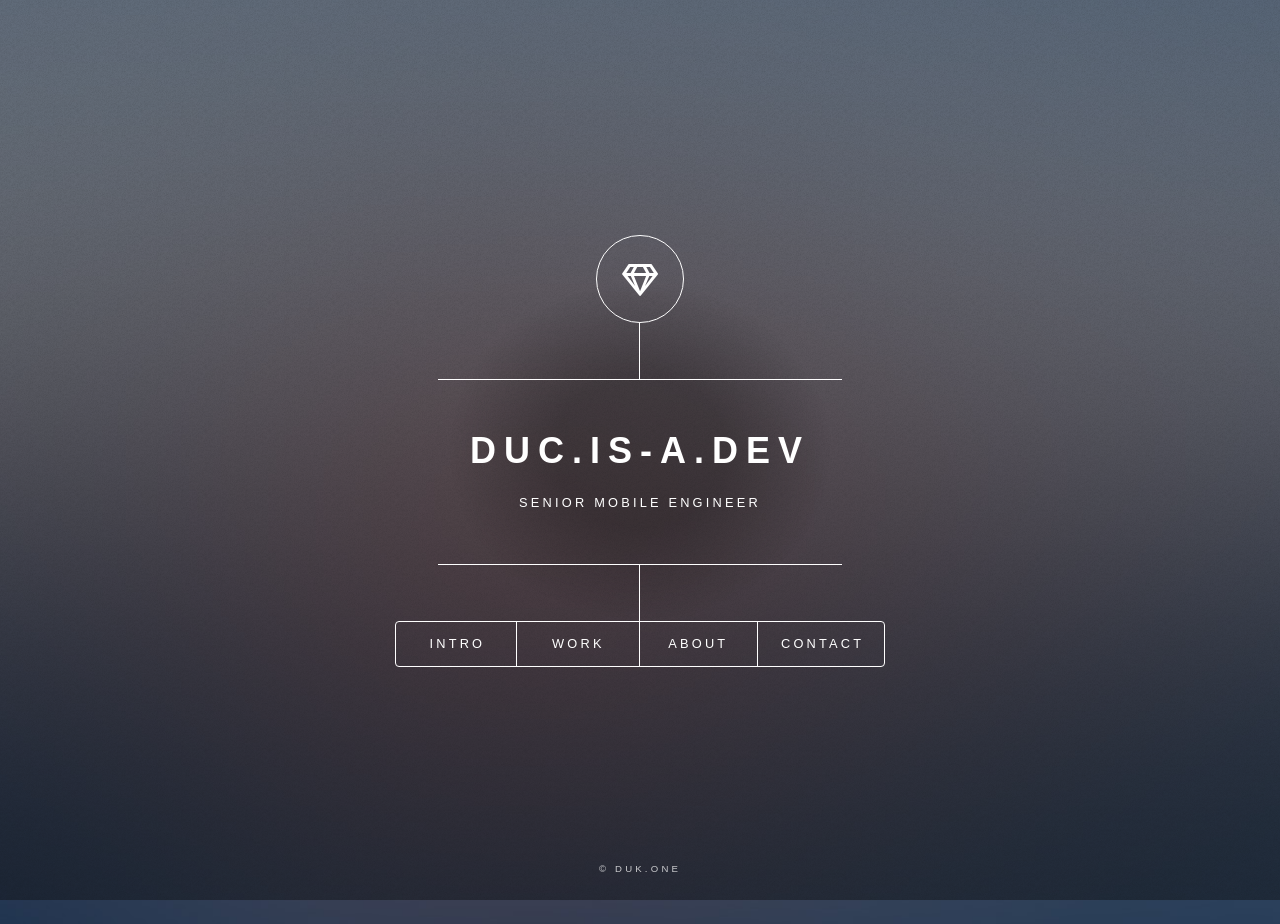
<file: index.html>
<!DOCTYPE HTML>
<!--
	Dimension by HTML5 UP
	html5up.net | @ajlkn
	Free for personal and commercial use under the CCA 3.0 license (html5up.net/license)
-->
<html lang="en">

<head>
    <title>duc.is-a.dev</title>
    <meta charset="utf-8" name="viewport" content="width=device-width, initial-scale=1" />
    <link rel="stylesheet" href="assets/css/main.css" />
    <!-- ****** faviconit.com favicons ****** -->
    <link rel="shortcut icon" href="favicon/favicon.ico">
    <link rel="icon" sizes="16x16 32x32 64x64" href="favicon/favicon.ico">
    <link rel="icon" type="image/png" sizes="196x196" href="favicon/favicon-192.png">
    <link rel="icon" type="image/png" sizes="160x160" href="favicon/favicon-160.png">
    <link rel="icon" type="image/png" sizes="96x96" href="favicon/favicon-96.png">
    <link rel="icon" type="image/png" sizes="64x64" href="favicon/favicon-64.png">
    <link rel="icon" type="image/png" sizes="32x32" href="favicon/favicon-32.png">
    <link rel="icon" type="image/png" sizes="16x16" href="favicon/favicon-16.png">
    <link rel="apple-touch-icon" href="favicon/favicon-57.png">
    <link rel="apple-touch-icon" sizes="114x114" href="favicon/favicon-114.png">
    <link rel="apple-touch-icon" sizes="72x72" href="favicon/favicon-72.png">
    <link rel="apple-touch-icon" sizes="144x144" href="favicon/favicon-144.png">
    <link rel="apple-touch-icon" sizes="60x60" href="favicon/favicon-60.png">
    <link rel="apple-touch-icon" sizes="120x120" href="favicon/favicon-120.png">
    <link rel="apple-touch-icon" sizes="76x76" href="favicon/favicon-76.png">
    <link rel="apple-touch-icon" sizes="152x152" href="favicon/favicon-152.png">
    <link rel="apple-touch-icon" sizes="180x180" href="favicon/favicon-180.png">
    <meta name="msapplication-TileColor" content="#FFFFFF">
    <meta name="msapplication-TileImage" content="favicon/favicon-144.png">
    <meta name="msapplication-config" content="favicon/browserconfig.xml">
    <!-- ****** faviconit.com favicons ****** -->
    <noscript>
        <link rel="stylesheet" href="assets/css/noscript.css" />
    </noscript>
</head>

<body class="is-preload">Î

    <!-- Wrapper -->
    <div id="wrapper">

        <!-- Header -->
        <header id="header">
            <div class="logo">
                <span class="icon fa-gem"></span>
            </div>
            <div class="content">
                <div class="inner">
                    <h1>duc.is-a.dev</h1>
                    <p>Senior Mobile Engineer</p>
                </div>
            </div>
            <nav>
                <ul>
                    <li><a href="#intro">Intro</a></li>
                    <li><a href="#work">Work</a></li>
                    <li><a href="#about">About</a></li>
                    <li><a href="#contact">Contact</a></li>
                    <!--<li><a href="#elements">Elements</a></li>-->
                </ul>
            </nav>
        </header>

        <!-- Main -->
        <div id="main">

            <!-- Intro -->
            <article id="intro">
                <h2 class="major">Intro</h2>
                <span class="image main"><img src="images/pic01.jpg" alt="" /></span>
                <h3>SUMMARY</h3>
                <p>A highly skilled and ambitious iOS developer with over 12 years of experience
                    in Objective-C, Swift, SwiftUI, and over 3 years in Dart/Flutter. Proven
                    expertise in leveraging new tools and technical advancements to enhance the
                    entire software development lifecycle. Contributed to numerous large-scale,
                    long-term projects, demonstrating extensive industry experience in iOS-based
                    environments. Known for excellent communication and organizational skills,
                    deadline orientation, and the ability to devise and present effective solutions
                    for various challenges.</p>

                <h3>KEY SKILLS AND COMPETENCIES</h3>
                <h4>Languages</h4>
                Swift, Objective-C, Dart.
                <h4>Frameworks</h4>
                UIKit, Swift UI, Combine, RxSwift, RxDart, BLoC, GetX,
                Provider, Riverpod.
                <h4>Databases</h4>
                UserDefault, Realm, Core Data, SQLite, Hive, Shared Preferences.
                <h4>Tools</h4>
                Xcode, VSCode, Android Studio, Git, Mantis, JIRA, Trello.
                <h4>Skills</h4>
                <ol>
                    <li>Architectures: Design patterns, MVC, MVVM, Composable Architecture, Clean Swift, Dependencies
                        Injection.</li>
                    <li>Understanding of JSON/XML based RESTful APIs.</li>
                    <li>Familiar with Social Network SDK and APIs (Facebook, Twitter, LinkedIn, Google+...)</li>
                    <li>Software version control (GIT, SVN...)</li>
                    <li>Fast thinking and eager to learn.</li>
                    <li>Independent studying and researching skills.</li>
                    <li>
                        Team-working, leading skills:
                        <ul>
                            <li>High spirit of cooperation.</li>
                            <li>Strong sense of responsibility.</li>
                            <li>Willing to work closely and continuously with other teammates.</li>
                        </ul>
                    </li>
                    <li>Ability to deliver timesaving solutions to tight deadlines.</li>
                    <li>Ability to respond to pressure and meet tight deadline</li>
                </ol>
            </article>

            <!-- Work -->
            <article id="work">
                <h2 class="major">Work</h2>
                <span class="image main"><img src="images/pic02.jpg" alt="" /></span>
                <ul>
                    <li><span class="s1"><a href="https://apps.apple.com/app/waafi-app/id1164281864"><span
                                    class="s2">WAAFI</span></a>
                        </span> - Mobile Wallet App for Salaam African Bank</li>
                    <li><span class="s1"><a href="https://sceyt.com/"><span class="s2">Sceyt
                            Chat</span></a>
                        </span> - Chat API for iOS, SDK, and UI Kit</li>
                    <li><span class="s1"><a href="https://apps.apple.com/app/venchi-hk-chocolate-gelato/id6448006227"><span
                                    class="s2">Venchi</span></a>
                        </span> - Member app for Venchi HK.</li>
                    <li><span class="s1"><a href="https://apps.apple.com/app/fender-riff/id6443691909"><span class="s2">Fender
                            Riff</span></a>
                        </span> - Companion app for Fender Riff - Bluetooth Speaker.</li>
                    <li><span class="s1"><a href="https://www.keeper.com.hk/"><span class="s2">The
                            Overlander</span></a>
                        </span> - The Overlander Member APP.</li>
                    <li><span class="s1"><a href="https://www.keeper.com.hk/"><span class="s2">Pizza
                            Maru</span></a>
                        </span> - Member app for Pizza Maru HK.</li>
                    <li><span class="s1"><a href="https://www.keeper.com.hk/"><span
                                    class="s2">iProspect</span></a>
                        </span> - SinoGroup Staff App.</li>
                    <li><span class="s1"><a href="https://www.keeper.com.hk/"><span class="s2">KeePer</span></a>
                        </span> - Staff/Customer app for Keeper Pro Shop Car Wash in Hong Kong</li>
                    <li><span class="s1"><a href="https://www.thongsia.com.hk/en/seiko/home/"><span
                                    class="s2">Seiko</span></a>
                        </span> - Member app for Seiko HK.</li>
                    <li><span class="s1"><a href="https://www.kerrypharma.com/"><span class="s2">Kerry
                                    Pharma</span></a>
                        </span> - eCommerce app for Kerry Warehouse (Hong Kong).</li>
                    <li><span class="s1"><a href="https://www.nwconstruction.com.hk/"><span class="s2">NWC</span></a>
                        </span> - Business app for Hip Seng Group of Companies Staff.
                    </li>
                    <li><span class="s1"><a href="https://apps.apple.com/app/green-common/id1572381912"><span
                                    class="s2">Green Common</span></a>
                        </span> - Member app for Common Good Trading Limited.
                    </li>
                    <li><span class="s1"><a href="https://apps.apple.com/app/filorga-hk/id1528440474"><span
                                    class="s2">FILORGA HK</span></a>
                        </span> - Member app for LABORATOIRES FILORGA HK.
                    </li>
                    <li><span class="s1"><a
                                href="https://apps.apple.com/app/echome%E5%84%84%E4%B8%96%E5%AE%B6/id1484439287"><span
                                    class="s2">ecHome</span><span class="s3">億世家</span></a>
                        </span>&nbsp;- Member app for E.P.S.A. Corporation LTD</li>
                    <li><span class="s1"><a
                                href="https://itunes.apple.com/app/dropin-two-places-at-once/id1324932303"><span
                                    class="s2">SlideIn</span></a>
                        </span> - This app offers a direct connection/conversation between fans and their favorite
                        celebrities.
                    </li>
                    <li><span class="s1"><a
                                href="https://itunes.apple.com/app/dropin-two-places-at-once/id1098057283"><span
                                    class="s2">DropIn</span></a>
                        </span> - DropIn is a remote video inspection platform servicing the insurance industry.</li>
                    <li><span class="s1"><a href="https://itunes.apple.com/app/volatix-power-markets/id909830377"><span
                                    class="s2">Volatix Power Markets</span></a>
                        </span> - Real time and day ahead independent system operator market prices for United States
                        electric power markets.</li>
                    <li><span class="s4"><a href="https://itunes.apple.com/en/app/livejournal/id383091547"><span
                                    class="s2">LiveJournal</span></a>
                        </span><span class="s5">, <a href="https://itunes.apple.com/app/ontd/id637598778"><span
                                    class="s6">ONTD</span></a>, <a
                                href="https://itunes.apple.com/app/taptax/id964786698"><span
                                    class="s6">TapTax</span></a></span><span class="s7">,</span><span class="s5">
                            WeConnected &hellip;</span></li>
                    <li><span class="s1"><a href="http://sogoods.com/"><span class="s2">So Goods</span></a>
                        </span>
                        &ndash; Global Store Locator dedicated to Luxury Shoppers!<span
                            class="Apple-converted-space">&nbsp;</span></li>
                    <li><span class="s1"><a
                                href="https://itunes.apple.com/app/ebg-electronic-business-group/id663847687"><span
                                    class="s2">EBG</span></a>
                        </span> - Electronic Business Group.</li>
                </ul>
            </article>

            <!-- About -->
            <article id="about">
                <h2 class="major">About</h2>
                <span class="image main"><img src="images/pic03.jpg" alt="" /></span>
                <p><strong>Duc Nguyen</strong></p>
                <p>Senior Mobile Application Developer</p>
                <p>[Email] <a href="mailto://hi@duk.one">hi@duk.one</a></p>
                <p>[Skype] duc.ios</p>
            </article>

            <!-- Contact -->
            <article id="contact">
                <h2 class="major">Contact</h2>
                <script type="text/javascript">
                    var submitted = false;
                    function showAlert() {
                        location.reload();
                        alert("Thanks for your feedback. We will get back to you as soon as possible.");
                    }
                </script>
                <iframe name="hidden_iframe" id="hidden_iframe" style="display:none;"
                    onload="if(submitted) { showAlert() }"></iframe>
                <form method="post"
                    action="https://docs.google.com/forms/u/6/d/e/1FAIpQLScvMCN8yz2u1UKHsHHLNmh8EaXOiTb8qtqamCK__kHPxfeJbw/formResponse"
                    target="hidden_iframe" onsubmit="submitted=true;">
                    <div class="fields">
                        <div class="field half">
                            <label for="name">Name</label>
                            <input type="text" name="entry.2005620554" id="name" required />
                        </div>
                        <div class="field half">
                            <label for="email">Email</label>
                            <input type="email" name="entry.1045781291" id="email" required />
                        </div>
                        <div class="field">
                            <label for="message">Message</label>
                            <textarea name="entry.839337160" id="message" rows="4" minlength="30" required></textarea>
                        </div>
                        <div class="field">
                            <label for="verification">Verification code: duk.one</label>
                            <input type="text" name="entry.796240919" id="verification" pattern="^duk.one$" required />
                        </div>
                    </div>
                    <ul class="actions">
                        <li><input type="submit" value="Send Message" class="primary" /></li>
                        <li><input type="reset" value="Reset" /></li>
                    </ul>
                </form>
                <ul class="icons">
                    <li><a href="#" class="icon brands fa-skype"><span class="label">Skype</span></a></li>
                    <li><a href="https://www.facebook.com/duk3.ng/" class="icon brands fa-facebook-f"><span
                                class="label">Facebook</span></a></li>
                    <li><a href="https://www.instagram.com/duk3.ng/" class="icon brands fa-instagram"><span
                                class="label">Instagram</span></a></li>
                    <li><a href="https://github.com/duc-ios/" class="icon brands fa-github"><span
                                class="label">GitHub</span></a></li>
                </ul>
            </article>

            <!-- Elements -->
            <article id="elements">
                <h2 class="major">Elements</h2>

                <section>
                    <h3 class="major">Text</h3>
                    <p>This is <b>bold</b> and this is <strong>strong</strong>. This is <i>italic</i> and this is
                        <em>emphasized</em>. This is <sup>superscript</sup> text and this is <sub>subscript</sub> text.
                        This is <u>underlined</u> and this is code: <code>for (;;) { ... }</code>. Finally, <a
                            href="#">this is a link</a>.
                    </p>
                    <hr />
                    <h2>Heading Level 2</h2>
                    <h3>Heading Level 3</h3>
                    <h4>Heading Level 4</h4>
                    <h5>Heading Level 5</h5>
                    <h6>Heading Level 6</h6>
                    <hr />
                    <h4>Blockquote</h4>
                    <blockquote>Fringilla nisl. Donec accumsan interdum nisi, quis tincidunt felis sagittis eget tempus
                        euismod. Vestibulum ante ipsum primis in faucibus vestibulum. Blandit adipiscing eu felis
                        iaculis volutpat ac adipiscing accumsan faucibus. Vestibulum
                        ante ipsum primis in faucibus lorem ipsum dolor sit amet nullam adipiscing eu felis.
                    </blockquote>
                    <h4>Preformatted</h4>
                    <pre><code>i = 0;

while (!deck.isInOrder()) {
    print 'Iteration ' + i;
    deck.shuffle();
    i++;
}

print 'It took ' + i + ' iterations to sort the deck.';</code></pre>
                </section>

                <section>
                    <h3 class="major">Lists</h3>

                    <h4>Unordered</h4>
                    <ul>
                        <li>Dolor pulvinar etiam.</li>
                        <li>Sagittis adipiscing.</li>
                        <li>Felis enim feugiat.</li>
                    </ul>

                    <h4>Alternate</h4>
                    <ul class="alt">
                        <li>Dolor pulvinar etiam.</li>
                        <li>Sagittis adipiscing.</li>
                        <li>Felis enim feugiat.</li>
                    </ul>

                    <h4>Ordered</h4>
                    <ol>
                        <li>Dolor pulvinar etiam.</li>
                        <li>Etiam vel felis viverra.</li>
                        <li>Felis enim feugiat.</li>
                        <li>Dolor pulvinar etiam.</li>
                        <li>Etiam vel felis lorem.</li>
                        <li>Felis enim et feugiat.</li>
                    </ol>
                    <h4>Icons</h4>
                    <ul class="icons">
                        <li><a href="#" class="icon brands fa-twitter"><span class="label">Twitter</span></a></li>
                        <li><a href="#" class="icon brands fa-facebook-f"><span class="label">Facebook</span></a></li>
                        <li><a href="#" class="icon brands fa-instagram"><span class="label">Instagram</span></a></li>
                        <li><a href="#" class="icon brands fa-github"><span class="label">Github</span></a></li>
                    </ul>

                    <h4>Actions</h4>
                    <ul class="actions">
                        <li><a href="#" class="button primary">Default</a></li>
                        <li><a href="#" class="button">Default</a></li>
                    </ul>
                    <ul class="actions stacked">
                        <li><a href="#" class="button primary">Default</a></li>
                        <li><a href="#" class="button">Default</a></li>
                    </ul>
                </section>

                <section>
                    <h3 class="major">Table</h3>
                    <h4>Default</h4>
                    <div class="table-wrapper">
                        <table>
                            <thead>
                                <tr>
                                    <th>Name</th>
                                    <th>Description</th>
                                    <th>Price</th>
                                </tr>
                            </thead>
                            <tbody>
                                <tr>
                                    <td>Item One</td>
                                    <td>Ante turpis integer aliquet porttitor.</td>
                                    <td>29.99</td>
                                </tr>
                                <tr>
                                    <td>Item Two</td>
                                    <td>Vis ac commodo adipiscing arcu aliquet.</td>
                                    <td>19.99</td>
                                </tr>
                                <tr>
                                    <td>Item Three</td>
                                    <td> Morbi faucibus arcu accumsan lorem.</td>
                                    <td>29.99</td>
                                </tr>
                                <tr>
                                    <td>Item Four</td>
                                    <td>Vitae integer tempus condimentum.</td>
                                    <td>19.99</td>
                                </tr>
                                <tr>
                                    <td>Item Five</td>
                                    <td>Ante turpis integer aliquet porttitor.</td>
                                    <td>29.99</td>
                                </tr>
                            </tbody>
                            <tfoot>
                                <tr>
                                    <td colspan="2"></td>
                                    <td>100.00</td>
                                </tr>
                            </tfoot>
                        </table>
                    </div>

                    <h4>Alternate</h4>
                    <div class="table-wrapper">
                        <table class="alt">
                            <thead>
                                <tr>
                                    <th>Name</th>
                                    <th>Description</th>
                                    <th>Price</th>
                                </tr>
                            </thead>
                            <tbody>
                                <tr>
                                    <td>Item One</td>
                                    <td>Ante turpis integer aliquet porttitor.</td>
                                    <td>29.99</td>
                                </tr>
                                <tr>
                                    <td>Item Two</td>
                                    <td>Vis ac commodo adipiscing arcu aliquet.</td>
                                    <td>19.99</td>
                                </tr>
                                <tr>
                                    <td>Item Three</td>
                                    <td> Morbi faucibus arcu accumsan lorem.</td>
                                    <td>29.99</td>
                                </tr>
                                <tr>
                                    <td>Item Four</td>
                                    <td>Vitae integer tempus condimentum.</td>
                                    <td>19.99</td>
                                </tr>
                                <tr>
                                    <td>Item Five</td>
                                    <td>Ante turpis integer aliquet porttitor.</td>
                                    <td>29.99</td>
                                </tr>
                            </tbody>
                            <tfoot>
                                <tr>
                                    <td colspan="2"></td>
                                    <td>100.00</td>
                                </tr>
                            </tfoot>
                        </table>
                    </div>
                </section>

                <section>
                    <h3 class="major">Buttons</h3>
                    <ul class="actions">
                        <li><a href="#" class="button primary">Primary</a></li>
                        <li><a href="#" class="button">Default</a></li>
                    </ul>
                    <ul class="actions">
                        <li><a href="#" class="button">Default</a></li>
                        <li><a href="#" class="button small">Small</a></li>
                    </ul>
                    <ul class="actions">
                        <li><a href="#" class="button primary icon solid fa-download">Icon</a></li>
                        <li><a href="#" class="button icon solid fa-download">Icon</a></li>
                    </ul>
                    <ul class="actions">
                        <li><span class="button primary disabled">Disabled</span></li>
                        <li><span class="button disabled">Disabled</span></li>
                    </ul>
                </section>

                <section>
                    <h3 class="major">Form</h3>
                    <form method="post" action="#">
                        <div class="fields">
                            <div class="field half">
                                <label for="demo-name">Name</label>
                                <input type="text" name="demo-name" id="demo-name" value="" placeholder="Jane Doe" />
                            </div>
                            <div class="field half">
                                <label for="demo-email">Email</label>
                                <input type="email" name="demo-email" id="demo-email" value=""
                                    placeholder="jane@untitled.tld" />
                            </div>
                            <div class="field">
                                <label for="demo-category">Category</label>
                                <select name="demo-category" id="demo-category">
                                    <option value="">-</option>
                                    <option value="1">Manufacturing</option>
                                    <option value="1">Shipping</option>
                                    <option value="1">Administration</option>
                                    <option value="1">Human Resources</option>
                                </select>
                            </div>
                            <div class="field half">
                                <input type="radio" id="demo-priority-low" name="demo-priority" checked>
                                <label for="demo-priority-low">Low</label>
                            </div>
                            <div class="field half">
                                <input type="radio" id="demo-priority-high" name="demo-priority">
                                <label for="demo-priority-high">High</label>
                            </div>
                            <div class="field half">
                                <input type="checkbox" id="demo-copy" name="demo-copy">
                                <label for="demo-copy">Email me a copy</label>
                            </div>
                            <div class="field half">
                                <input type="checkbox" id="demo-human" name="demo-human" checked>
                                <label for="demo-human">Not a robot</label>
                            </div>
                            <div class="field">
                                <label for="demo-message">Message</label>
                                <textarea name="demo-message" id="demo-message" placeholder="Enter your message"
                                    rows="6"></textarea>
                            </div>
                        </div>
                        <ul class="actions">
                            <li><input type="submit" value="Send Message" class="primary" /></li>
                            <li><input type="reset" value="Reset" /></li>
                        </ul>
                    </form>
                </section>

            </article>

        </div>

        <!-- Footer -->
        <footer id="footer">
            <p class="copyright">&copy; duk.one</p>
        </footer>

    </div>

    <!-- BG -->
    <div id="bg"></div>

    <!-- Scripts -->
    <script src="assets/js/jquery.min.js"></script>
    <script src="assets/js/browser.min.js"></script>
    <script src="assets/js/breakpoints.min.js"></script>
    <script src="assets/js/util.js"></script>
    <script src="assets/js/main.js"></script>

</body>

</html>
</file>
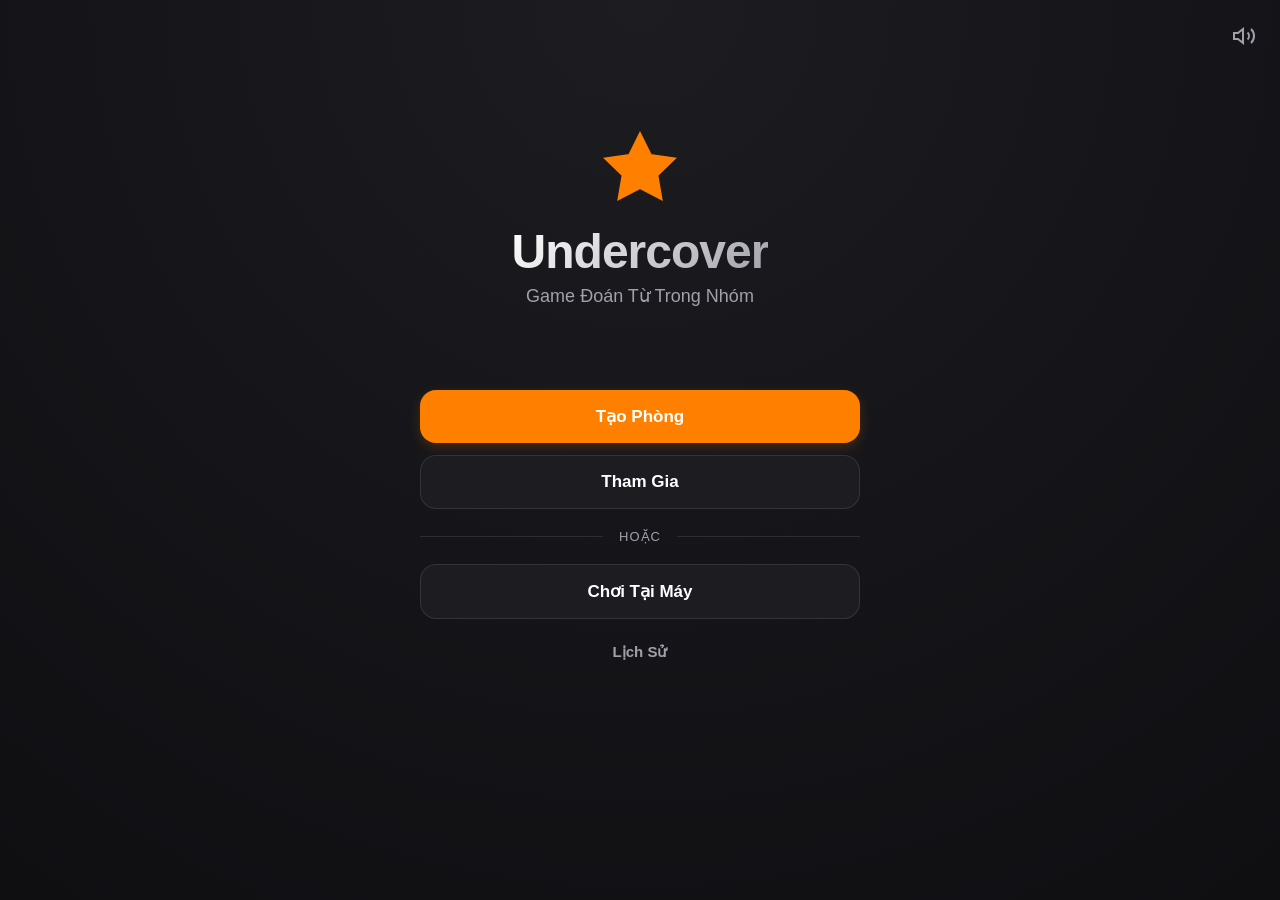
<file: undercover/index.html>
<!doctype html>
<html lang="vi">
  <head>
    <meta charset="UTF-8" />
    <meta name="viewport" content="width=device-width, initial-scale=1.0, user-scalable=no" />
    <meta name="apple-mobile-web-app-capable" content="yes" />
    <title>Undercover</title>
    <style>
      * { margin: 0; padding: 0; box-sizing: border-box; }
      html, body, #root { height: 100%; }
      body { background: #0d0d26; overflow-x: hidden; }
    </style>
    <script type="module" crossorigin src="/undercover/assets/index-DkSUXUE6.js"></script>
    <link rel="stylesheet" crossorigin href="/undercover/assets/index-BT2t2Wum.css">
  </head>
  <body>
    <div id="root"></div>
  </body>
</html>
</file>
<file: assets/css/noscript.css>
/*
	Dimension by HTML5 UP
	html5up.net | @ajlkn
	Free for personal and commercial use under the CCA 3.0 license (html5up.net/license)
*/

/* BG */

	body.is-preload #bg:before {
		background-color: transparent;
	}

/* Header */

	body.is-preload #header {
		-moz-filter: none;
		-webkit-filter: none;
		-ms-filter: none;
		filter: none;
	}

		body.is-preload #header > * {
			opacity: 1;
		}

		body.is-preload #header .content .inner {
			max-height: none;
			padding: 3rem 2rem;
			opacity: 1;
		}

/* Main */

	#main article {
		opacity: 1;
		margin: 4rem 0 0 0;
	}
</file>
<file: undercover/assets/index-BT2t2Wum.css>
:root{--app-bg: #0f0f12;--app-surface: #1c1c21;--app-accent: #ff8000;--app-text: #ffffff;--app-text-secondary: #a1a1aa;--app-danger: #ef4444;--app-success: #22c55e;--role-civilian: #33b3e6;--role-undercover: #ff4d4d;--role-mrwhite: #ffcc00}*{margin:0;padding:0;box-sizing:border-box}html,body{margin:0;height:100%;width:100%}body{background-color:var(--app-bg);color:var(--app-text);font-family:-apple-system,BlinkMacSystemFont,Segoe UI,Roboto,Helvetica,Arial,sans-serif;-webkit-font-smoothing:antialiased;-webkit-user-select:none;user-select:none}#root{height:100%;overflow-y:auto;overflow-x:hidden;-webkit-overflow-scrolling:touch}.phase-container{min-height:100vh;width:100vw;display:flex;justify-content:center;align-items:center;padding:40px 24px 100px;background:radial-gradient(circle at top,#1c1c21,#0f0f12);box-sizing:border-box;overflow-x:hidden;position:relative}.phase-content{width:100%;max-width:440px;display:flex;flex-direction:column;align-items:center;justify-content:center;text-align:center;margin:0 auto}.title{font-size:32px;font-weight:800;margin-bottom:8px;letter-spacing:-.5px}.subtitle{font-size:16px;color:var(--app-text-secondary);margin-bottom:24px;line-height:1.5}.app-card{width:100%;background:var(--app-surface);border-radius:24px;padding:24px;border:1px solid rgba(255,255,255,.05);box-shadow:0 10px 30px #0000004d;margin-bottom:20px;box-sizing:border-box;display:flex;flex-direction:column;align-items:stretch}.players-list{width:100%;display:flex;flex-direction:column}.lobby-player-row{width:100%!important;display:flex!important;align-items:center!important;justify-content:space-between!important;padding:16px 4px;border-bottom:1px solid rgba(255,255,255,.05);font-size:17px;font-weight:600;box-sizing:border-box}.app-button{font-size:17px;font-weight:700;color:#fff;padding:16px 32px;background:var(--app-accent);border:none;border-radius:16px;width:100%;cursor:pointer;transition:all .2s ease;box-shadow:0 4px 12px #ff800033}.app-button:disabled{opacity:.3;cursor:not-allowed;filter:grayscale(.8);box-shadow:none;transform:none!important}.app-button:active:not(:disabled){transform:scale(.97)}.link-button{background:none;border:none;color:var(--app-text-secondary);font-size:15px;font-weight:600;padding:12px;cursor:pointer}.home-center{flex:1;display:flex;flex-direction:column;justify-content:center;align-items:center;padding-bottom:40px;width:100%}.app-title{font-size:48px;font-weight:900;margin:16px 0 4px;letter-spacing:-1px;background:linear-gradient(135deg,#fff,#a1a1aa);-webkit-background-clip:text;-webkit-text-fill-color:transparent}.home-bottom{width:100%;display:flex;flex-direction:column;align-items:stretch;gap:12px;padding-bottom:40px;margin:0 auto}.home-bottom button,.home-bottom .app-button{width:100%!important}.home-separator{display:flex;align-items:center;width:100%;margin:8px 0;color:var(--app-text-secondary);font-size:13px;font-weight:500;text-transform:uppercase;letter-spacing:1px}.home-separator:before,.home-separator:after{content:"";flex:1;height:1px;background:#ffffff1a}.home-separator span{padding:0 16px}.room-code-display{width:100%;margin-bottom:24px;transition:transform .2s ease;display:flex;flex-direction:column;align-items:center}.room-code-display:active{transform:scale(.98)}.room-code{font-size:32px;font-weight:800;letter-spacing:4px;color:var(--app-accent);padding:16px 24px;background:#ff80000d;border-radius:16px;border:2px dashed rgba(255,128,0,.3);margin:8px 0;display:inline-block}.lobby-player-row{width:100%;display:flex;align-items:center;justify-content:space-between;padding:16px 4px;border-bottom:1px solid rgba(255,255,255,.05);font-size:17px;font-weight:600}.lobby-player-row:last-child{border-bottom:none}.lobby-player-info{display:flex;align-items:center;gap:12px}.player-dot{width:8px;height:8px;border-radius:50%;background:var(--app-success);box-shadow:0 0 10px var(--app-success)}.player-dot.eliminated{background:var(--app-danger);box-shadow:0 0 10px var(--app-danger)}.player-dot.disconnected{background:var(--app-danger);box-shadow:none;opacity:.5}.host-badge{font-size:10px;font-weight:800;color:var(--app-accent);background:#ff80001a;padding:4px 10px;border-radius:99px;text-transform:uppercase;letter-spacing:.5px}.own-word-box{width:100%;padding:40px 24px;background:var(--app-surface);border-radius:32px;text-align:center;box-shadow:0 20px 50px #0006;border:1px solid rgba(255,255,255,.08);margin:24px 0;box-sizing:border-box}.role-display-name{font-size:16px;font-weight:800;letter-spacing:3px;text-transform:uppercase;margin-bottom:12px}.secret-word{font-size:44px;font-weight:900;color:var(--app-text);margin:0;letter-spacing:-1px}.text-input{width:100%;background:#25252b;border:2px solid transparent;border-radius:18px;padding:18px 24px;color:#fff;font-size:17px;font-weight:500;transition:all .25s ease;box-sizing:border-box;margin-bottom:16px}.text-input:focus{outline:none;border-color:var(--app-accent);background:#2a2a31;box-shadow:0 0 0 4px #ff80001a}.waiting-box{padding:48px 24px;background:#ffffff05;border-radius:24px;border:1px dashed rgba(255,255,255,.1);width:100%;box-sizing:border-box}.player-name{font-size:20px;font-weight:700;color:var(--app-accent);margin-top:-10px;margin-bottom:20px}.description-summary-list,.alive-players-card{width:100%;background:var(--app-surface);border-radius:24px;padding:8px 20px;margin:20px 0;border:1px solid rgba(255,255,255,.05);box-sizing:border-box}.description-row,.alive-player-row{display:flex;justify-content:space-between;align-items:center;padding:16px 0;border-bottom:1px solid rgba(255,255,255,.05)}.description-row:last-child,.alive-player-row:last-child{border-bottom:none}.desc-name{font-size:14px;font-weight:700;color:var(--app-text-secondary)}.desc-text{font-size:16px;font-weight:600}.voter-grid{display:grid;grid-template-columns:1fr 1fr;gap:12px;width:100%;margin:20px 0}.voter-target{background:var(--app-surface);border:1px solid rgba(255,255,255,.1);border-radius:16px;padding:16px;color:var(--app-text);font-size:16px;font-weight:600;transition:all .2s ease;cursor:pointer}.voter-target:active{transform:scale(.96);background:var(--app-accent);border-color:var(--app-accent)}.eliminated-card{width:100%;padding:48px 24px;background:linear-gradient(135deg,#ef44441a,#ef44440d);border-radius:32px;border:1px solid rgba(239,68,68,.2);display:flex;flex-direction:column;align-items:center;gap:16px;margin:32px 0;box-shadow:0 20px 50px #ef44441a}.eliminated-nickname{font-size:32px;font-weight:900;color:#fff;letter-spacing:-.5px}.eliminated-status-label{font-size:14px;font-weight:800;text-transform:uppercase;letter-spacing:2px;color:var(--app-danger);background:#ef44441a;padding:6px 16px;border-radius:99px}.eliminated-role-reveal{margin-top:12px;display:flex;flex-direction:column;align-items:center;gap:4px}.eliminated-role-name{font-size:24px;font-weight:800;text-transform:uppercase}.eliminated-role-label{font-size:12px;font-weight:700;color:var(--app-text-secondary);text-transform:uppercase;letter-spacing:1px}.leaderboard-row-alt{display:flex;align-items:center;justify-content:space-between;padding:16px;background:#ffffff08;border-radius:16px;margin-bottom:8px;border:1px solid rgba(255,255,255,.05)}.leaderboard-row-alt:last-child{margin-bottom:0}.player-info-box{display:flex;flex-direction:column;align-items:flex-start;gap:2px}.player-nickname-alt{font-size:17px;font-weight:700;color:var(--app-text)}.player-role-badge{font-size:10px;font-weight:800;text-transform:uppercase;letter-spacing:1px;padding:2px 8px;border-radius:4px;background:#ffffff0d}.score-badge{display:flex;flex-direction:column;align-items:flex-end}.score-value-alt{font-size:20px;font-weight:900;color:var(--app-accent)}.score-label-alt{font-size:10px;font-weight:700;color:var(--app-text-secondary);text-transform:uppercase}.winner-banner{width:100%;padding:24px;background:linear-gradient(135deg,#ff80001a,#ff80000d);border-radius:24px;border:1px solid rgba(255,128,0,.2);margin-bottom:32px}.winner-label-alt{font-size:13px;font-weight:800;text-transform:uppercase;letter-spacing:2px;color:var(--app-text-secondary);margin-bottom:8px}.winner-name-display{font-size:36px;font-weight:900;text-transform:uppercase;letter-spacing:2px}.persistent-word-footer{position:fixed;bottom:0;left:0;right:0;background:#1c1c21f2;-webkit-backdrop-filter:blur(10px);backdrop-filter:blur(10px);padding:16px 24px;border-top:1px solid rgba(255,255,255,.1);display:flex;justify-content:center;z-index:100}.footer-content{display:flex;align-items:center;gap:12px}.footer-label{font-size:14px;font-weight:700;color:var(--app-text-secondary);text-transform:uppercase;letter-spacing:1px}.footer-word{font-size:18px;font-weight:800;letter-spacing:-.5px}.footer-divider{width:1px;height:16px;background:#fff3;margin:0 4px}.timer{display:flex;align-items:center;justify-content:center;gap:8px;color:var(--app-text-secondary);font-size:16px;font-weight:700;margin-bottom:20px;transition:color .3s}.timer.timer-danger{color:var(--app-danger)}.timer-value{font-size:20px;font-weight:800}.player-label{font-size:12px;font-weight:700;color:var(--app-text-secondary);text-transform:uppercase;letter-spacing:1px;margin-bottom:8px}.spacer{flex:1}.error-text{color:var(--app-danger);font-size:14px;font-weight:600;margin:8px 0}.back-button{align-self:flex-start;display:flex;align-items:center;gap:6px;background:none;border:none;color:var(--app-text-secondary);font-size:15px;font-weight:600;padding:0;margin-bottom:24px;cursor:pointer;transition:transform .2s}.back-button:active{transform:translate(-2px)}.toast{position:absolute;top:100%;left:50%;transform:translate(-50%);background:var(--app-success);color:#fff;padding:6px 16px;border-radius:99px;font-size:13px;font-weight:700;box-shadow:0 4px 12px #0003;margin-top:-10px;animation:fadeInOut 2s ease forwards;z-index:10}@keyframes fadeInOut{0%{opacity:0;transform:translate(-50%,5px)}15%{opacity:1;transform:translate(-50%)}85%{opacity:1;transform:translate(-50%)}to{opacity:0;transform:translate(-50%,-5px)}}::-webkit-scrollbar{width:6px}::-webkit-scrollbar-track{background:transparent}::-webkit-scrollbar-thumb{background:#ffffff1a;border-radius:3px}.modal-overlay{position:fixed;top:0;left:0;right:0;bottom:0;background:#000000d9;-webkit-backdrop-filter:blur(8px);backdrop-filter:blur(8px);display:flex;justify-content:center;align-items:center;z-index:1000;padding:20px}.modal{width:100%;max-width:480px;background:var(--app-surface);border-radius:28px;display:flex;flex-direction:column;max-height:80vh;border:1px solid rgba(255,255,255,.1);box-shadow:0 30px 60px #00000080;overflow:hidden}.modal-header{padding:24px;display:flex;justify-content:space-between;align-items:center;border-bottom:1px solid rgba(255,255,255,.05)}.modal-header h2{font-size:20px;font-weight:800;margin:0}.modal-body{flex:1;overflow-y:auto;padding:16px}.modal-footer{padding:16px 24px;border-top:1px solid rgba(255,255,255,.05);display:flex;justify-content:center}.history-list{display:flex;flex-direction:column;gap:12px}.history-item{padding:16px;background:#ffffff08;border-radius:16px;border:1px solid rgba(255,255,255,.05);display:flex;flex-direction:column;gap:4px}.history-top{display:flex;justify-content:space-between;align-items:center;font-weight:800;font-size:15px}.history-rounds{font-size:11px;color:var(--app-text-secondary);background:#ffffff0d;padding:2px 8px;border-radius:4px}.history-date{font-size:12px;color:var(--app-text-secondary);font-weight:500}.history-players{font-size:13px;color:var(--app-text-secondary);margin-top:4px;display:-webkit-box;-webkit-line-clamp:2;-webkit-box-orient:vertical;overflow:hidden}.empty-state{display:flex;flex-direction:column;align-items:center;justify-content:center;padding:60px 0;color:var(--app-text-secondary);gap:12px}.danger-link{background:none;border:none;color:var(--app-danger);font-size:14px;font-weight:700;text-transform:uppercase;letter-spacing:1px;cursor:pointer}.spinner{width:40px;height:40px;border:4px solid rgba(255,255,255,.15);border-top-color:var(--app-accent);border-radius:50%;animation:spin .8s linear infinite}@keyframes spin{to{transform:rotate(360deg)}}
</file>
<file: assets/css/main.css>
@import url(fontawesome-all.min.css);
@import url("https://fonts.googleapis.com/css?family=Source+Sans+Pro:300italic,600italic,300,600");

/*
	Dimension by HTML5 UP
	html5up.net | @ajlkn
	Free for personal and commercial use under the CCA 3.0 license (html5up.net/license)
*/

html, body, div, span, applet, object,
iframe, h1, h2, h3, h4, h5, h6, p, blockquote,
pre, a, abbr, acronym, address, big, cite,
code, del, dfn, em, img, ins, kbd, q, s, samp,
small, strike, strong, sub, sup, tt, var, b,
u, i, center, dl, dt, dd, ol, ul, li, fieldset,
form, label, legend, table, caption, tbody,
tfoot, thead, tr, th, td, article, aside,
canvas, details, embed, figure, figcaption,
footer, header, hgroup, menu, nav, output, ruby,
section, summary, time, mark, audio, video {
	margin: 0;
	padding: 0;
	border: 0;
	font-size: 100%;
	font: inherit;
	vertical-align: baseline;}

article, aside, details, figcaption, figure,
footer, header, hgroup, menu, nav, section {
	display: block;}

body {
	line-height: 1;
}

ol, ul {
	list-style: none;
}

blockquote, q {
	quotes: none;
}

	blockquote:before, blockquote:after, q:before, q:after {
		content: '';
		content: none;
	}

table {
	border-collapse: collapse;
	border-spacing: 0;
}

body {
	-webkit-text-size-adjust: none;
}

mark {
	background-color: transparent;
	color: inherit;
}

input::-moz-focus-inner {
	border: 0;
	padding: 0;
}

input, select, textarea {
	-moz-appearance: none;
	-webkit-appearance: none;
	-ms-appearance: none;
	appearance: none;
}

/* Basic */

	@-ms-viewport {
		width: device-width;
	}

	@media screen and (max-width: 480px) {

		html, body {
			min-width: 320px;
		}

	}

	html {
		box-sizing: border-box;
	}

	*, *:before, *:after {
		box-sizing: inherit;
	}

	body {
		background: #1b1f22;
	}

		body.is-preload *, body.is-preload *:before, body.is-preload *:after {
			-moz-animation: none !important;
			-webkit-animation: none !important;
			-ms-animation: none !important;
			animation: none !important;
			-moz-transition: none !important;
			-webkit-transition: none !important;
			-ms-transition: none !important;
			transition: none !important;
		}

/* Type */

	html {
		font-size: 16pt;
	}

		@media screen and (max-width: 1680px) {

			html {
				font-size: 12pt;
			}

		}

		@media screen and (max-width: 736px) {

			html {
				font-size: 11pt;
			}

		}

		@media screen and (max-width: 360px) {

			html {
				font-size: 10pt;
			}

		}

	body, input, select, textarea {
		color: #ffffff;
		font-family: 'Quicksand', 'helvetica neue', helvetica, arial, sans-serif;
		font-weight: 300;
		font-size: 1rem;
		line-height: 1.5;
	}

	a {
		-moz-transition: color 0.2s ease-in-out, background-color 0.2s ease-in-out, border-bottom-color 0.2s ease-in-out;
		-webkit-transition: color 0.2s ease-in-out, background-color 0.2s ease-in-out, border-bottom-color 0.2s ease-in-out;
		-ms-transition: color 0.2s ease-in-out, background-color 0.2s ease-in-out, border-bottom-color 0.2s ease-in-out;
		transition: color 0.2s ease-in-out, background-color 0.2s ease-in-out, border-bottom-color 0.2s ease-in-out;
		border-bottom: dotted 1px rgba(255, 255, 255, 0.5);
		text-decoration: none;
		color: inherit;
	}

		a:hover {
			border-bottom-color: transparent;
		}

	strong, b {
		color: #ffffff;
		font-weight: 600;
	}

	em, i {
		font-style: italic;
	}

	p {
		margin: 0 0 2rem 0;
	}

	h1, h2, h3, h4, h5, h6 {
		color: #ffffff;
		font-weight: 600;
		line-height: 1.5;
		margin: 0 0 1rem 0;
		text-transform: uppercase;
		letter-spacing: 0.2rem;
	}

		h1 a, h2 a, h3 a, h4 a, h5 a, h6 a {
			color: inherit;
			text-decoration: none;
		}

		h1.major, h2.major, h3.major, h4.major, h5.major, h6.major {
			border-bottom: solid 1px #ffffff;
			width: -moz-max-content;
			width: -webkit-max-content;
			width: -ms-max-content;
			width: max-content;
			padding-bottom: 0.5rem;
			margin: 0 0 2rem 0;
		}

	h1 {
		font-size: 2.25rem;
		line-height: 1.3;
		letter-spacing: 0.5rem;
	}

	h2 {
		font-size: 1.5rem;
		line-height: 1.4;
		letter-spacing: 0.5rem;
	}

	h3 {
		font-size: 1rem;
	}

	h4 {
		font-size: 0.8rem;
	}

	h5 {
		font-size: 0.7rem;
	}

	h6 {
		font-size: 0.6rem;
	}

	@media screen and (max-width: 736px) {

		h1 {
			font-size: 1.75rem;
			line-height: 1.4;
		}

		h2 {
			font-size: 1.25em;
			line-height: 1.5;
		}

	}

	sub {
		font-size: 0.8rem;
		position: relative;
		top: 0.5rem;
	}

	sup {
		font-size: 0.8rem;
		position: relative;
		top: -0.5rem;
	}

	blockquote {
		border-left: solid 4px #ffffff;
		font-style: italic;
		margin: 0 0 2rem 0;
		padding: 0.5rem 0 0.5rem 2rem;
	}

	code {
		background: rgba(255, 255, 255, 0.075);
		border-radius: 4px;
		font-family: "Courier New", monospace;
		font-size: 0.9rem;
		margin: 0 0.25rem;
		padding: 0.25rem 0.65rem;
	}

	pre {
		-webkit-overflow-scrolling: touch;
		font-family: "Courier New", monospace;
		font-size: 0.9rem;
		margin: 0 0 2rem 0;
	}

		pre code {
			display: block;
			line-height: 1.75;
			padding: 1rem 1.5rem;
			overflow-x: auto;
		}

	hr {
		border: 0;
		border-bottom: solid 1px #ffffff;
		margin: 2.75rem 0;
	}

	.align-left {
		text-align: left;
	}

	.align-center {
		text-align: center;
	}

	.align-right {
		text-align: right;
	}

/* Form */

	form {
		margin: 0 0 2rem 0;
	}

		form > :last-child {
			margin-bottom: 0;
		}

		form > .fields {
			display: -moz-flex;
			display: -webkit-flex;
			display: -ms-flex;
			display: flex;
			-moz-flex-wrap: wrap;
			-webkit-flex-wrap: wrap;
			-ms-flex-wrap: wrap;
			flex-wrap: wrap;
			width: calc(100% + 3rem);
			margin: -1.5rem 0 2rem -1.5rem;
		}

			form > .fields > .field {
				-moz-flex-grow: 0;
				-webkit-flex-grow: 0;
				-ms-flex-grow: 0;
				flex-grow: 0;
				-moz-flex-shrink: 0;
				-webkit-flex-shrink: 0;
				-ms-flex-shrink: 0;
				flex-shrink: 0;
				padding: 1.5rem 0 0 1.5rem;
				width: calc(100% - 1.5rem);
			}

				form > .fields > .field.half {
					width: calc(50% - 0.75rem);
				}

				form > .fields > .field.third {
					width: calc(100%/3 - 0.5rem);
				}

				form > .fields > .field.quarter {
					width: calc(25% - 0.375rem);
				}

		@media screen and (max-width: 480px) {

			form > .fields {
				width: calc(100% + 3rem);
				margin: -1.5rem 0 2rem -1.5rem;
			}

				form > .fields > .field {
					padding: 1.5rem 0 0 1.5rem;
					width: calc(100% - 1.5rem);
				}

					form > .fields > .field.half {
						width: calc(100% - 1.5rem);
					}

					form > .fields > .field.third {
						width: calc(100% - 1.5rem);
					}

					form > .fields > .field.quarter {
						width: calc(100% - 1.5rem);
					}

		}

	label {
		color: #ffffff;
		display: block;
		font-size: 0.8rem;
		font-weight: 300;
		letter-spacing: 0.2rem;
		line-height: 1.5;
		margin: 0 0 1rem 0;
		text-transform: uppercase;
	}

	input[type="text"],
	input[type="password"],
	input[type="email"],
	input[type="tel"],
	select,
	textarea {
		-moz-appearance: none;
		-webkit-appearance: none;
		-ms-appearance: none;
		appearance: none;
		-moz-transition: border-color 0.2s ease-in-out, box-shadow 0.2s ease-in-out, background-color 0.2s ease-in-out;
		-webkit-transition: border-color 0.2s ease-in-out, box-shadow 0.2s ease-in-out, background-color 0.2s ease-in-out;
		-ms-transition: border-color 0.2s ease-in-out, box-shadow 0.2s ease-in-out, background-color 0.2s ease-in-out;
		transition: border-color 0.2s ease-in-out, box-shadow 0.2s ease-in-out, background-color 0.2s ease-in-out;
		background-color: transparent;
		border-radius: 4px;
		border: solid 1px #ffffff;
		color: inherit;
		display: block;
		outline: 0;
		padding: 0 1rem;
		text-decoration: none;
		width: 100%;
	}

		input[type="text"]:invalid,
		input[type="password"]:invalid,
		input[type="email"]:invalid,
		input[type="tel"]:invalid,
		select:invalid,
		textarea:invalid {
			box-shadow: none;
		}

		input[type="text"]:focus,
		input[type="password"]:focus,
		input[type="email"]:focus,
		input[type="tel"]:focus,
		select:focus,
		textarea:focus {
			background: rgba(255, 255, 255, 0.075);
			border-color: #ffffff;
			box-shadow: 0 0 0 1px #ffffff;
		}

	select {
		background-image: url("data:image/svg+xml;charset=utf8,%3Csvg xmlns='http://www.w3.org/2000/svg' width='40' height='40' preserveAspectRatio='none' viewBox='0 0 40 40'%3E%3Cpath d='M9.4,12.3l10.4,10.4l10.4-10.4c0.2-0.2,0.5-0.4,0.9-0.4c0.3,0,0.6,0.1,0.9,0.4l3.3,3.3c0.2,0.2,0.4,0.5,0.4,0.9 c0,0.4-0.1,0.6-0.4,0.9L20.7,31.9c-0.2,0.2-0.5,0.4-0.9,0.4c-0.3,0-0.6-0.1-0.9-0.4L4.3,17.3c-0.2-0.2-0.4-0.5-0.4-0.9 c0-0.4,0.1-0.6,0.4-0.9l3.3-3.3c0.2-0.2,0.5-0.4,0.9-0.4S9.1,12.1,9.4,12.3z' fill='%23ffffff' /%3E%3C/svg%3E");
		background-size: 1.25rem;
		background-repeat: no-repeat;
		background-position: calc(100% - 1rem) center;
		height: 2.75rem;
		padding-right: 2.75rem;
		text-overflow: ellipsis;
	}

		select option {
			color: #ffffff;
			background: #1b1f22;
		}

		select:focus::-ms-value {
			background-color: transparent;
		}

		select::-ms-expand {
			display: none;
		}

	input[type="text"],
	input[type="password"],
	input[type="email"],
	select {
		height: 2.75rem;
	}

	textarea {
		padding: 0.75rem 1rem;
	}

	input[type="checkbox"],
	input[type="radio"] {
		-moz-appearance: none;
		-webkit-appearance: none;
		-ms-appearance: none;
		appearance: none;
		display: block;
		float: left;
		margin-right: -2rem;
		opacity: 0;
		width: 1rem;
		z-index: -1;
	}

		input[type="checkbox"] + label,
		input[type="radio"] + label {
			text-decoration: none;
			-moz-user-select: none;
			-webkit-user-select: none;
			-ms-user-select: none;
			user-select: none;
			color: #ffffff;
			cursor: pointer;
			display: inline-block;
			font-size: 0.8rem;
			font-weight: 300;
			margin: 0 0 0.5rem 0;
			padding-left: 2.65rem;
			padding-right: 0.75rem;
			position: relative;
		}

			input[type="checkbox"] + label:before,
			input[type="radio"] + label:before {
				-moz-osx-font-smoothing: grayscale;
				-webkit-font-smoothing: antialiased;
				display: inline-block;
				font-style: normal;
				font-variant: normal;
				text-rendering: auto;
				line-height: 1;
				text-transform: none !important;
				font-family: 'Font Awesome 5 Free';
				font-weight: 900;
			}

			input[type="checkbox"] + label:before,
			input[type="radio"] + label:before {
				-moz-transition: border-color 0.2s ease-in-out, box-shadow 0.2s ease-in-out, background-color 0.2s ease-in-out;
				-webkit-transition: border-color 0.2s ease-in-out, box-shadow 0.2s ease-in-out, background-color 0.2s ease-in-out;
				-ms-transition: border-color 0.2s ease-in-out, box-shadow 0.2s ease-in-out, background-color 0.2s ease-in-out;
				transition: border-color 0.2s ease-in-out, box-shadow 0.2s ease-in-out, background-color 0.2s ease-in-out;
				border-radius: 4px;
				border: solid 1px #ffffff;
				content: '';
				display: inline-block;
				height: 1.65rem;
				left: 0;
				line-height: 1.65rem;
				position: absolute;
				text-align: center;
				top: -0.15rem;
				width: 1.65rem;
			}

		input[type="checkbox"]:checked + label:before,
		input[type="radio"]:checked + label:before {
			background: #ffffff !important;
			border-color: #ffffff !important;
			color: #1b1f22;
			content: '\f00c';
		}

		input[type="checkbox"]:focus + label:before,
		input[type="radio"]:focus + label:before {
			background: rgba(255, 255, 255, 0.075);
			border-color: #ffffff;
			box-shadow: 0 0 0 1px #ffffff;
		}

	input[type="checkbox"] + label:before {
		border-radius: 4px;
	}

	input[type="radio"] + label:before {
		border-radius: 100%;
	}

	::-webkit-input-placeholder {
		color: rgba(255, 255, 255, 0.5) !important;
		opacity: 1.0;
	}

	:-moz-placeholder {
		color: rgba(255, 255, 255, 0.5) !important;
		opacity: 1.0;
	}

	::-moz-placeholder {
		color: rgba(255, 255, 255, 0.5) !important;
		opacity: 1.0;
	}

	:-ms-input-placeholder {
		color: rgba(255, 255, 255, 0.5) !important;
		opacity: 1.0;
	}

	.formerize-placeholder {
		color: rgba(255, 255, 255, 0.5) !important;
		opacity: 1.0;
	}

/* Box */

	.box {
		border-radius: 4px;
		border: solid 1px #ffffff;
		margin-bottom: 2rem;
		padding: 1.5em;
	}

		.box > :last-child,
		.box > :last-child > :last-child,
		.box > :last-child > :last-child > :last-child {
			margin-bottom: 0;
		}

		.box.alt {
			border: 0;
			border-radius: 0;
			padding: 0;
		}

/* Icon */

	.icon {
		text-decoration: none;
		border-bottom: none;
		position: relative;
	}

		.icon:before {
			-moz-osx-font-smoothing: grayscale;
			-webkit-font-smoothing: antialiased;
			display: inline-block;
			font-style: normal;
			font-variant: normal;
			text-rendering: auto;
			line-height: 1;
			text-transform: none !important;
			font-family: 'Font Awesome 5 Free';
			font-weight: 400;
		}

		.icon > .label {
			display: none;
		}

		.icon:before {
			line-height: inherit;
		}

		.icon.solid:before {
			font-weight: 900;
		}

		.icon.brands:before {
			font-family: 'Font Awesome 5 Brands';
		}

/* Image */

	.image {
		border-radius: 4px;
		border: 0;
		display: inline-block;
		position: relative;
	}

		.image:before {
			pointer-events: none;
			background-image: url("../../images/overlay.png");
			background-color: rgba(19, 21, 25, 0.5);
			border-radius: 4px;
			content: '';
			display: block;
			height: 100%;
			left: 0;
			opacity: 0.5;
			position: absolute;
			top: 0;
			width: 100%;
		}

		.image img {
			border-radius: 4px;
			display: block;
		}

		.image.left, .image.right {
			max-width: 40%;
		}

			.image.left img, .image.right img {
				width: 100%;
			}

		.image.left {
			float: left;
			padding: 0 1.5em 1em 0;
			top: 0.25em;
		}

		.image.right {
			float: right;
			padding: 0 0 1em 1.5em;
			top: 0.25em;
		}

		.image.fit {
			display: block;
			margin: 0 0 2rem 0;
			width: 100%;
		}

			.image.fit img {
				width: 100%;
			}

		.image.main {
			display: block;
			margin: 2.5rem 0;
			width: 100%;
		}

			.image.main img {
				width: 100%;
			}

		@media screen and (max-width: 736px) {

			.image.main {
				margin: 2rem 0;
			}

		}

		@media screen and (max-width: 480px) {

			.image.main {
				margin: 1.5rem 0;
			}

		}

/* List */

	ol {
		list-style: decimal;
		margin: 0 0 2rem 0;
		padding-left: 1.25em;
	}

		ol li {
			padding-left: 0.25em;
		}

	ul {
		list-style: disc;
		margin: 0 0 2rem 0;
		padding-left: 1em;
	}

		ul li {
			padding-left: 0.5em;
		}

		ul.alt {
			list-style: none;
			padding-left: 0;
		}

			ul.alt li {
				border-top: solid 1px #ffffff;
				padding: 0.5em 0;
			}

				ul.alt li:first-child {
					border-top: 0;
					padding-top: 0;
				}

	dl {
		margin: 0 0 2rem 0;
	}

		dl dt {
			display: block;
			font-weight: 600;
			margin: 0 0 1rem 0;
		}

		dl dd {
			margin-left: 2rem;
		}

/* Actions */

	ul.actions {
		display: -moz-flex;
		display: -webkit-flex;
		display: -ms-flex;
		display: flex;
		cursor: default;
		list-style: none;
		margin-left: -1rem;
		padding-left: 0;
	}

		ul.actions li {
			padding: 0 0 0 1rem;
			vertical-align: middle;
		}

		ul.actions.special {
			-moz-justify-content: center;
			-webkit-justify-content: center;
			-ms-justify-content: center;
			justify-content: center;
			width: 100%;
			margin-left: 0;
		}

			ul.actions.special li:first-child {
				padding-left: 0;
			}

		ul.actions.stacked {
			-moz-flex-direction: column;
			-webkit-flex-direction: column;
			-ms-flex-direction: column;
			flex-direction: column;
			margin-left: 0;
		}

			ul.actions.stacked li {
				padding: 1.3rem 0 0 0;
			}

				ul.actions.stacked li:first-child {
					padding-top: 0;
				}

		ul.actions.fit {
			width: calc(100% + 1rem);
		}

			ul.actions.fit li {
				-moz-flex-grow: 1;
				-webkit-flex-grow: 1;
				-ms-flex-grow: 1;
				flex-grow: 1;
				-moz-flex-shrink: 1;
				-webkit-flex-shrink: 1;
				-ms-flex-shrink: 1;
				flex-shrink: 1;
				width: 100%;
			}

				ul.actions.fit li > * {
					width: 100%;
				}

			ul.actions.fit.stacked {
				width: 100%;
			}

		@media screen and (max-width: 480px) {

			ul.actions:not(.fixed) {
				-moz-flex-direction: column;
				-webkit-flex-direction: column;
				-ms-flex-direction: column;
				flex-direction: column;
				margin-left: 0;
				width: 100% !important;
			}

				ul.actions:not(.fixed) li {
					-moz-flex-grow: 1;
					-webkit-flex-grow: 1;
					-ms-flex-grow: 1;
					flex-grow: 1;
					-moz-flex-shrink: 1;
					-webkit-flex-shrink: 1;
					-ms-flex-shrink: 1;
					flex-shrink: 1;
					padding: 1rem 0 0 0;
					text-align: center;
					width: 100%;
				}

					ul.actions:not(.fixed) li > * {
						width: 100%;
					}

					ul.actions:not(.fixed) li:first-child {
						padding-top: 0;
					}

					ul.actions:not(.fixed) li input[type="submit"],
					ul.actions:not(.fixed) li input[type="reset"],
					ul.actions:not(.fixed) li input[type="button"],
					ul.actions:not(.fixed) li button,
					ul.actions:not(.fixed) li .button {
						width: 100%;
					}

						ul.actions:not(.fixed) li input[type="submit"].icon:before,
						ul.actions:not(.fixed) li input[type="reset"].icon:before,
						ul.actions:not(.fixed) li input[type="button"].icon:before,
						ul.actions:not(.fixed) li button.icon:before,
						ul.actions:not(.fixed) li .button.icon:before {
							margin-left: -0.5em;
						}

		}

/* Icons */

	ul.icons {
		cursor: default;
		list-style: none;
		padding-left: 0;
	}

		ul.icons li {
			display: inline-block;
			padding: 0 0.75em 0 0;
		}

			ul.icons li:last-child {
				padding-right: 0;
			}

			ul.icons li a {
				border-radius: 100%;
				box-shadow: inset 0 0 0 1px #ffffff;
				display: inline-block;
				height: 2.25rem;
				line-height: 2.25rem;
				text-align: center;
				width: 2.25rem;
			}

				ul.icons li a:hover {
					background-color: rgba(255, 255, 255, 0.075);
				}

				ul.icons li a:active {
					background-color: rgba(255, 255, 255, 0.175);
				}

/* Table */

	.table-wrapper {
		-webkit-overflow-scrolling: touch;
		overflow-x: auto;
	}

	table {
		margin: 0 0 2rem 0;
		width: 100%;
	}

		table tbody tr {
			border: solid 1px #ffffff;
			border-left: 0;
			border-right: 0;
		}

			table tbody tr:nth-child(2n + 1) {
				background-color: rgba(255, 255, 255, 0.075);
			}

		table td {
			padding: 0.75em 0.75em;
		}

		table th {
			color: #ffffff;
			font-size: 0.9em;
			font-weight: 600;
			padding: 0 0.75em 0.75em 0.75em;
			text-align: left;
		}

		table thead {
			border-bottom: solid 2px #ffffff;
		}

		table tfoot {
			border-top: solid 2px #ffffff;
		}

		table.alt {
			border-collapse: separate;
		}

			table.alt tbody tr td {
				border: solid 1px #ffffff;
				border-left-width: 0;
				border-top-width: 0;
			}

				table.alt tbody tr td:first-child {
					border-left-width: 1px;
				}

			table.alt tbody tr:first-child td {
				border-top-width: 1px;
			}

			table.alt thead {
				border-bottom: 0;
			}

			table.alt tfoot {
				border-top: 0;
			}

/* Button */

	input[type="submit"],
	input[type="reset"],
	input[type="button"],
	button,
	.button {
		-moz-appearance: none;
		-webkit-appearance: none;
		-ms-appearance: none;
		appearance: none;
		-moz-transition: background-color 0.2s ease-in-out, color 0.2s ease-in-out;
		-webkit-transition: background-color 0.2s ease-in-out, color 0.2s ease-in-out;
		-ms-transition: background-color 0.2s ease-in-out, color 0.2s ease-in-out;
		transition: background-color 0.2s ease-in-out, color 0.2s ease-in-out;
		background-color: transparent;
		border-radius: 4px;
		border: 0;
		box-shadow: inset 0 0 0 1px #ffffff;
		color: #ffffff !important;
		cursor: pointer;
		display: inline-block;
		font-size: 0.8rem;
		font-weight: 300;
		height: 2.75rem;
		letter-spacing: 0.2rem;
		line-height: 2.75rem;
		outline: 0;
		padding: 0 1.25rem 0 1.35rem;
		text-align: center;
		text-decoration: none;
		text-transform: uppercase;
		white-space: nowrap;
	}

		input[type="submit"]:hover,
		input[type="reset"]:hover,
		input[type="button"]:hover,
		button:hover,
		.button:hover {
			background-color: rgba(255, 255, 255, 0.075);
		}

		input[type="submit"]:active,
		input[type="reset"]:active,
		input[type="button"]:active,
		button:active,
		.button:active {
			background-color: rgba(255, 255, 255, 0.175);
		}

		input[type="submit"].icon:before,
		input[type="reset"].icon:before,
		input[type="button"].icon:before,
		button.icon:before,
		.button.icon:before {
			margin-right: 0.5em;
		}

		input[type="submit"].fit,
		input[type="reset"].fit,
		input[type="button"].fit,
		button.fit,
		.button.fit {
			width: 100%;
		}

		input[type="submit"].small,
		input[type="reset"].small,
		input[type="button"].small,
		button.small,
		.button.small {
			font-size: 0.6rem;
			height: 2.0625rem;
			line-height: 2.0625rem;
		}

		input[type="submit"].primary,
		input[type="reset"].primary,
		input[type="button"].primary,
		button.primary,
		.button.primary {
			background-color: #ffffff;
			color: #1b1f22 !important;
			font-weight: 600;
		}

		input[type="submit"].disabled, input[type="submit"]:disabled,
		input[type="reset"].disabled,
		input[type="reset"]:disabled,
		input[type="button"].disabled,
		input[type="button"]:disabled,
		button.disabled,
		button:disabled,
		.button.disabled,
		.button:disabled {
			pointer-events: none;
			cursor: default;
			opacity: 0.25;
		}

	input[type="submit"],
	input[type="reset"],
	input[type="button"],
	button {
		line-height: calc(2.75rem - 2px);
	}

/* BG */

	#bg {
		-moz-transform: scale(1.0);
		-webkit-transform: scale(1.0);
		-ms-transform: scale(1.0);
		transform: scale(1.0);
		-webkit-backface-visibility: hidden;
		position: fixed;
		top: 0;
		left: 0;
		width: 100%;
		height: 100vh;
		z-index: 1;
	}

		#bg:before, #bg:after {
			content: '';
			display: block;
			position: absolute;
			top: 0;
			left: 0;
			width: 100%;
			height: 100%;
		}

		#bg:before {
			-moz-transition: background-color 2.5s ease-in-out;
			-webkit-transition: background-color 2.5s ease-in-out;
			-ms-transition: background-color 2.5s ease-in-out;
			transition: background-color 2.5s ease-in-out;
			-moz-transition-delay: 0.75s;
			-webkit-transition-delay: 0.75s;
			-ms-transition-delay: 0.75s;
			transition-delay: 0.75s;
			background-image: linear-gradient(to top, rgba(19, 21, 25, 0.5), rgba(19, 21, 25, 0.5)), url("../../images/overlay.png");
			background-size: auto, 256px 256px;
			background-position: center, center;
			background-repeat: no-repeat, repeat;
			z-index: 2;
		}

		#bg:after {
			-moz-transform: scale(1.125);
			-webkit-transform: scale(1.125);
			-ms-transform: scale(1.125);
			transform: scale(1.125);
			-moz-transition: -moz-transform 0.325s ease-in-out, -moz-filter 0.325s ease-in-out;
			-webkit-transition: -webkit-transform 0.325s ease-in-out, -webkit-filter 0.325s ease-in-out;
			-ms-transition: -ms-transform 0.325s ease-in-out, -ms-filter 0.325s ease-in-out;
			transition: transform 0.325s ease-in-out, filter 0.325s ease-in-out;
			background-image: url("../../images/bg.jpg");
			background-position: center;
			background-size: cover;
			background-repeat: no-repeat;
			z-index: 1;
		}

		body.is-article-visible #bg:after {
			-moz-transform: scale(1.0825);
			-webkit-transform: scale(1.0825);
			-ms-transform: scale(1.0825);
			transform: scale(1.0825);
			-moz-filter: blur(0.2rem);
			-webkit-filter: blur(0.2rem);
			-ms-filter: blur(0.2rem);
			filter: blur(0.2rem);
		}

		body.is-preload #bg:before {
			background-color: #000000;
		}

/* Wrapper */

	#wrapper {
		display: -moz-flex;
		display: -webkit-flex;
		display: -ms-flex;
		display: flex;
		-moz-flex-direction: column;
		-webkit-flex-direction: column;
		-ms-flex-direction: column;
		flex-direction: column;
		-moz-align-items: center;
		-webkit-align-items: center;
		-ms-align-items: center;
		align-items: center;
		-moz-justify-content: space-between;
		-webkit-justify-content: space-between;
		-ms-justify-content: space-between;
		justify-content: space-between;
		position: relative;
		min-height: 100vh;
		width: 100%;
		padding: 4rem 2rem;
		z-index: 3;
	}

		#wrapper:before {
			content: '';
			display: block;
		}

		@media screen and (max-width: 1680px) {

			#wrapper {
				padding: 3rem 2rem;
			}

		}

		@media screen and (max-width: 736px) {

			#wrapper {
				padding: 2rem 1rem;
			}

		}

		@media screen and (max-width: 480px) {

			#wrapper {
				padding: 1rem;
			}

		}

/* Header */

	#header {
		display: -moz-flex;
		display: -webkit-flex;
		display: -ms-flex;
		display: flex;
		-moz-flex-direction: column;
		-webkit-flex-direction: column;
		-ms-flex-direction: column;
		flex-direction: column;
		-moz-align-items: center;
		-webkit-align-items: center;
		-ms-align-items: center;
		align-items: center;
		-moz-transition: -moz-transform 0.325s ease-in-out, -moz-filter 0.325s ease-in-out, opacity 0.325s ease-in-out;
		-webkit-transition: -webkit-transform 0.325s ease-in-out, -webkit-filter 0.325s ease-in-out, opacity 0.325s ease-in-out;
		-ms-transition: -ms-transform 0.325s ease-in-out, -ms-filter 0.325s ease-in-out, opacity 0.325s ease-in-out;
		transition: transform 0.325s ease-in-out, filter 0.325s ease-in-out, opacity 0.325s ease-in-out;
		background-image: -moz-radial-gradient(rgba(0, 0, 0, 0.25) 25%, rgba(0, 0, 0, 0) 55%);
		background-image: -webkit-radial-gradient(rgba(0, 0, 0, 0.25) 25%, rgba(0, 0, 0, 0) 55%);
		background-image: -ms-radial-gradient(rgba(0, 0, 0, 0.25) 25%, rgba(0, 0, 0, 0) 55%);
		background-image: radial-gradient(rgba(0, 0, 0, 0.25) 25%, rgba(0, 0, 0, 0) 55%);
		max-width: 100%;
		text-align: center;
	}

		#header > * {
			-moz-transition: opacity 0.325s ease-in-out;
			-webkit-transition: opacity 0.325s ease-in-out;
			-ms-transition: opacity 0.325s ease-in-out;
			transition: opacity 0.325s ease-in-out;
			position: relative;
			margin-top: 3.5rem;
		}

			#header > *:before {
				content: '';
				display: block;
				position: absolute;
				top: calc(-3.5rem - 1px);
				left: calc(50% - 1px);
				width: 1px;
				height: calc(3.5rem + 1px);
				background: #ffffff;
			}

		#header > :first-child {
			margin-top: 0;
		}

			#header > :first-child:before {
				display: none;
			}

		#header .logo {
			width: 5.5rem;
			height: 5.5rem;
			line-height: 5.5rem;
			border: solid 1px #ffffff;
			border-radius: 100%;
		}

			#header .logo .icon:before {
				font-size: 2rem;
			}

		#header .content {
			border-style: solid;
			border-color: #ffffff;
			border-top-width: 1px;
			border-bottom-width: 1px;
			max-width: 100%;
		}

			#header .content .inner {
				-moz-transition: max-height 0.75s ease, padding 0.75s ease, opacity 0.325s ease-in-out;
				-webkit-transition: max-height 0.75s ease, padding 0.75s ease, opacity 0.325s ease-in-out;
				-ms-transition: max-height 0.75s ease, padding 0.75s ease, opacity 0.325s ease-in-out;
				transition: max-height 0.75s ease, padding 0.75s ease, opacity 0.325s ease-in-out;
				-moz-transition-delay: 0.25s;
				-webkit-transition-delay: 0.25s;
				-ms-transition-delay: 0.25s;
				transition-delay: 0.25s;
				padding: 3rem 2rem;
				max-height: 40rem;
				overflow: hidden;
			}

				#header .content .inner > :last-child {
					margin-bottom: 0;
				}

			#header .content p {
				text-transform: uppercase;
				letter-spacing: 0.2rem;
				font-size: 0.8rem;
				line-height: 2;
			}

		#header nav ul {
			display: -moz-flex;
			display: -webkit-flex;
			display: -ms-flex;
			display: flex;
			margin-bottom: 0;
			list-style: none;
			padding-left: 0;
			border: solid 1px #ffffff;
			border-radius: 4px;
		}

			#header nav ul li {
				padding-left: 0;
				border-left: solid 1px #ffffff;
			}

				#header nav ul li:first-child {
					border-left: 0;
				}

				#header nav ul li a {
					display: block;
					min-width: 7.5rem;
					height: 2.75rem;
					line-height: 2.75rem;
					padding: 0 1.25rem 0 1.45rem;
					text-transform: uppercase;
					letter-spacing: 0.2rem;
					font-size: 0.8rem;
					border-bottom: 0;
				}

					#header nav ul li a:hover {
						background-color: rgba(255, 255, 255, 0.075);
					}

					#header nav ul li a:active {
						background-color: rgba(255, 255, 255, 0.175);
					}

		#header nav.use-middle:after {
			content: '';
			display: block;
			position: absolute;
			top: 0;
			left: calc(50% - 1px);
			width: 1px;
			height: 100%;
			background: #ffffff;
		}

		#header nav.use-middle ul li.is-middle {
			border-left: 0;
		}

		body.is-article-visible #header {
			-moz-transform: scale(0.95);
			-webkit-transform: scale(0.95);
			-ms-transform: scale(0.95);
			transform: scale(0.95);
			-moz-filter: blur(0.1rem);
			-webkit-filter: blur(0.1rem);
			-ms-filter: blur(0.1rem);
			filter: blur(0.1rem);
			opacity: 0;
		}

		body.is-preload #header {
			-moz-filter: blur(0.125rem);
			-webkit-filter: blur(0.125rem);
			-ms-filter: blur(0.125rem);
			filter: blur(0.125rem);
		}

			body.is-preload #header > * {
				opacity: 0;
			}

			body.is-preload #header .content .inner {
				max-height: 0;
				padding-top: 0;
				padding-bottom: 0;
				opacity: 0;
			}

		@media screen and (max-width: 980px) {

			#header .content p br {
				display: none;
			}

		}

		@media screen and (max-width: 736px) {

			#header > * {
				margin-top: 2rem;
			}

				#header > *:before {
					top: calc(-2rem - 1px);
					height: calc(2rem + 1px);
				}

			#header .logo {
				width: 4.75rem;
				height: 4.75rem;
				line-height: 4.75rem;
			}

				#header .logo .icon:before {
					font-size: 1.75rem;
				}

			#header .content .inner {
				padding: 2.5rem 1rem;
			}

			#header .content p {
				line-height: 1.875;
			}

		}

		@media screen and (max-width: 480px) {

			#header {
				padding: 1.5rem 0;
			}

				#header .content .inner {
					padding: 2.5rem 0;
				}

				#header nav ul {
					-moz-flex-direction: column;
					-webkit-flex-direction: column;
					-ms-flex-direction: column;
					flex-direction: column;
					min-width: 10rem;
					max-width: 100%;
				}

					#header nav ul li {
						border-left: 0;
						border-top: solid 1px #ffffff;
					}

						#header nav ul li:first-child {
							border-top: 0;
						}

						#header nav ul li a {
							height: 3rem;
							line-height: 3rem;
							min-width: 0;
							width: 100%;
						}

				#header nav.use-middle:after {
					display: none;
				}

		}

/* Main */

	#main {
		-moz-flex-grow: 1;
		-webkit-flex-grow: 1;
		-ms-flex-grow: 1;
		flex-grow: 1;
		-moz-flex-shrink: 1;
		-webkit-flex-shrink: 1;
		-ms-flex-shrink: 1;
		flex-shrink: 1;
		display: -moz-flex;
		display: -webkit-flex;
		display: -ms-flex;
		display: flex;
		-moz-align-items: center;
		-webkit-align-items: center;
		-ms-align-items: center;
		align-items: center;
		-moz-justify-content: center;
		-webkit-justify-content: center;
		-ms-justify-content: center;
		justify-content: center;
		-moz-flex-direction: column;
		-webkit-flex-direction: column;
		-ms-flex-direction: column;
		flex-direction: column;
		position: relative;
		max-width: 100%;
		z-index: 3;
	}

		#main article {
			-moz-transform: translateY(0.25rem);
			-webkit-transform: translateY(0.25rem);
			-ms-transform: translateY(0.25rem);
			transform: translateY(0.25rem);
			-moz-transition: opacity 0.325s ease-in-out, -moz-transform 0.325s ease-in-out;
			-webkit-transition: opacity 0.325s ease-in-out, -webkit-transform 0.325s ease-in-out;
			-ms-transition: opacity 0.325s ease-in-out, -ms-transform 0.325s ease-in-out;
			transition: opacity 0.325s ease-in-out, transform 0.325s ease-in-out;
			padding: 4.5rem 2.5rem 1.5rem 2.5rem ;
			position: relative;
			width: 40rem;
			max-width: 100%;
			background-color: rgba(27, 31, 34, 0.85);
			border-radius: 4px;
			opacity: 0;
		}

			#main article.active {
				-moz-transform: translateY(0);
				-webkit-transform: translateY(0);
				-ms-transform: translateY(0);
				transform: translateY(0);
				opacity: 1;
			}

			#main article .close {
				display: block;
				position: absolute;
				top: 0;
				right: 0;
				width: 4rem;
				height: 4rem;
				cursor: pointer;
				text-indent: 4rem;
				overflow: hidden;
				white-space: nowrap;
			}

				#main article .close:before {
					-moz-transition: background-color 0.2s ease-in-out;
					-webkit-transition: background-color 0.2s ease-in-out;
					-ms-transition: background-color 0.2s ease-in-out;
					transition: background-color 0.2s ease-in-out;
					content: '';
					display: block;
					position: absolute;
					top: 0.75rem;
					left: 0.75rem;
					width: 2.5rem;
					height: 2.5rem;
					border-radius: 100%;
					background-position: center;
					background-image: url("data:image/svg+xml;charset=utf8,%3Csvg xmlns='http://www.w3.org/2000/svg' xmlns:xlink='http://www.w3.org/1999/xlink' width='20px' height='20px' viewBox='0 0 20 20' zoomAndPan='disable'%3E%3Cstyle%3Eline %7B stroke: %23ffffff%3B stroke-width: 1%3B %7D%3C/style%3E%3Cline x1='2' y1='2' x2='18' y2='18' /%3E%3Cline x1='18' y1='2' x2='2' y2='18' /%3E%3C/svg%3E");
					background-size: 20px 20px;
					background-repeat: no-repeat;
				}

				#main article .close:hover:before {
					background-color: rgba(255, 255, 255, 0.075);
				}

				#main article .close:active:before {
					background-color: rgba(255, 255, 255, 0.175);
				}

		@media screen and (max-width: 736px) {

			#main article {
				padding: 3.5rem 2rem 0.5rem 2rem ;
			}

				#main article .close:before {
					top: 0.875rem;
					left: 0.875rem;
					width: 2.25rem;
					height: 2.25rem;
					background-size: 14px 14px;
				}

		}

		@media screen and (max-width: 480px) {

			#main article {
				padding: 3rem 1.5rem 0.5rem 1.5rem ;
			}

		}

/* Footer */

	#footer {
		-moz-transition: -moz-transform 0.325s ease-in-out, -moz-filter 0.325s ease-in-out, opacity 0.325s ease-in-out;
		-webkit-transition: -webkit-transform 0.325s ease-in-out, -webkit-filter 0.325s ease-in-out, opacity 0.325s ease-in-out;
		-ms-transition: -ms-transform 0.325s ease-in-out, -ms-filter 0.325s ease-in-out, opacity 0.325s ease-in-out;
		transition: transform 0.325s ease-in-out, filter 0.325s ease-in-out, opacity 0.325s ease-in-out;
		width: 100%;
		max-width: 100%;
		margin-top: 2rem;
		text-align: center;
	}

		#footer .copyright {
			letter-spacing: 0.2rem;
			font-size: 0.6rem;
			opacity: 0.75;
			margin-bottom: 0;
			text-transform: uppercase;
		}

		body.is-article-visible #footer {
			-moz-transform: scale(0.95);
			-webkit-transform: scale(0.95);
			-ms-transform: scale(0.95);
			transform: scale(0.95);
			-moz-filter: blur(0.1rem);
			-webkit-filter: blur(0.1rem);
			-ms-filter: blur(0.1rem);
			filter: blur(0.1rem);
			opacity: 0;
		}

		body.is-preload #footer {
			opacity: 0;
		}
</file>
